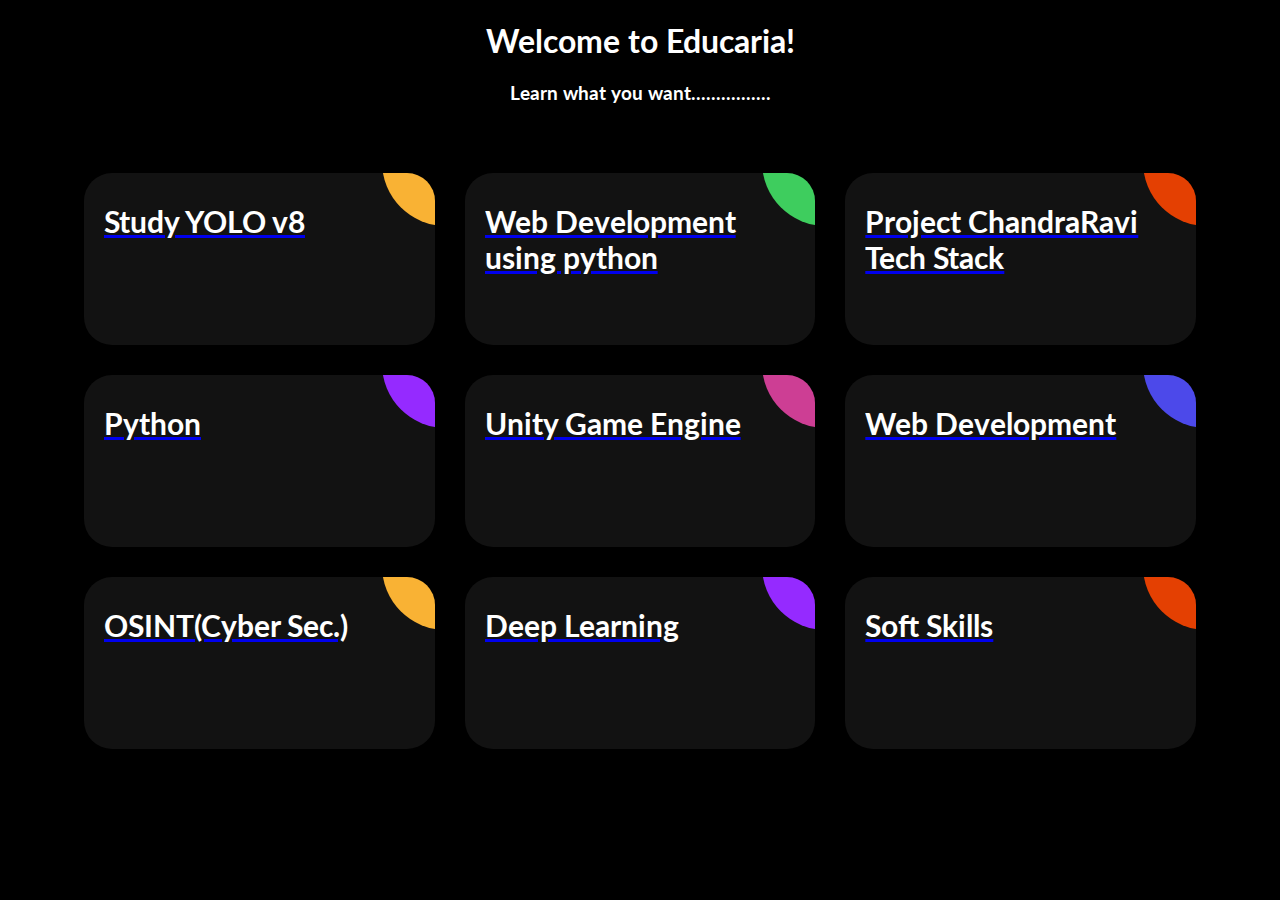
<file: index.html>
<!DOCTYPE html>
<html lang="en">

<head>
    <meta charset="UTF-8">
    <meta name="viewport" content="width=device-width, initial-scale=1.0">
    <title>Educaria</title>
    <link rel="preconnect" href="https://fonts.googleapis.com">
    <link rel="preconnect" href="https://fonts.gstatic.com" crossorigin>
    <link href="https://fonts.googleapis.com/css2?family=Lato:wght@400;700&display=swap" rel="stylesheet">
    <link rel="stylesheet" href="style.css">
</head>

<body>
    <header>
        <h1>Welcome to Educaria!</h1>
        <h3>Learn what you want................</h3>
    </header>
    <div class="ag-format-container" style="font-family: Lato;">
        <div class="ag-courses_box">
            <div class="ag-courses_item">
                <a href="Yolo.html" class="ag-courses-item_link">
                    <div class="ag-courses-item_bg"></div>

                    <div class="ag-courses-item_title" >
                        Study YOLO v8
                    </div>

                </a>
            </div>

            <div class="ag-courses_item">
                <a href="django.html" class="ag-courses-item_link">
                    <div class="ag-courses-item_bg"></div>

                    <div class="ag-courses-item_title">
                        Web Development using python
                    </div>
                </a>
            </div>

            <div class="ag-courses_item">
                <a href="ChandraRavi.html" class="ag-courses-item_link">
                    <div class="ag-courses-item_bg"></div>

                    <div class="ag-courses-item_title">
                        Project ChandraRavi Tech Stack
                    </div>
                </a>
            </div>

            <div class="ag-courses_item">
                <a href="PythonL.html" class="ag-courses-item_link">
                    <div class="ag-courses-item_bg"></div>

                    <div class="ag-courses-item_title">
                        Python
                    </div>
                </a>
            </div>

            <div class="ag-courses_item">
                <a href="Unity.html" class="ag-courses-item_link">
                    <div class="ag-courses-item_bg"></div>

                    <div class="ag-courses-item_title">
                        Unity Game Engine
                    </div>
                </a>
            </div>

            <div class="ag-courses_item">
                <a href="webdev.html" class="ag-courses-item_link">
                    <div class="ag-courses-item_bg"></div>

                    <div class="ag-courses-item_title">
                        Web Development
                    </div>
                </a>
            </div>

            <div class="ag-courses_item">
                <a href="osint.html" class="ag-courses-item_link">
                    <div class="ag-courses-item_bg">
                    </div>
                    <div class="ag-courses-item_title">
                        OSINT(Cyber Sec.)
                    </div>
                </a>
            </div>

            <div class="ag-courses_item">
                <a href="dl.html" class="ag-courses-item_link">
                    <div class="ag-courses-item_bg"></div>

                    <div class="ag-courses-item_title">
                        Deep Learning
                    </div>
                </a>
            </div>
            <div class="ag-courses_item">
                <a href="softskills.html" class="ag-courses-item_link">
                    <div class="ag-courses-item_bg"></div>

                    <div class="ag-courses-item_title">
                        Soft Skills
                    </div>
                </a>
            </div>
        </div>
    </div>
</body>

</html>
</file>
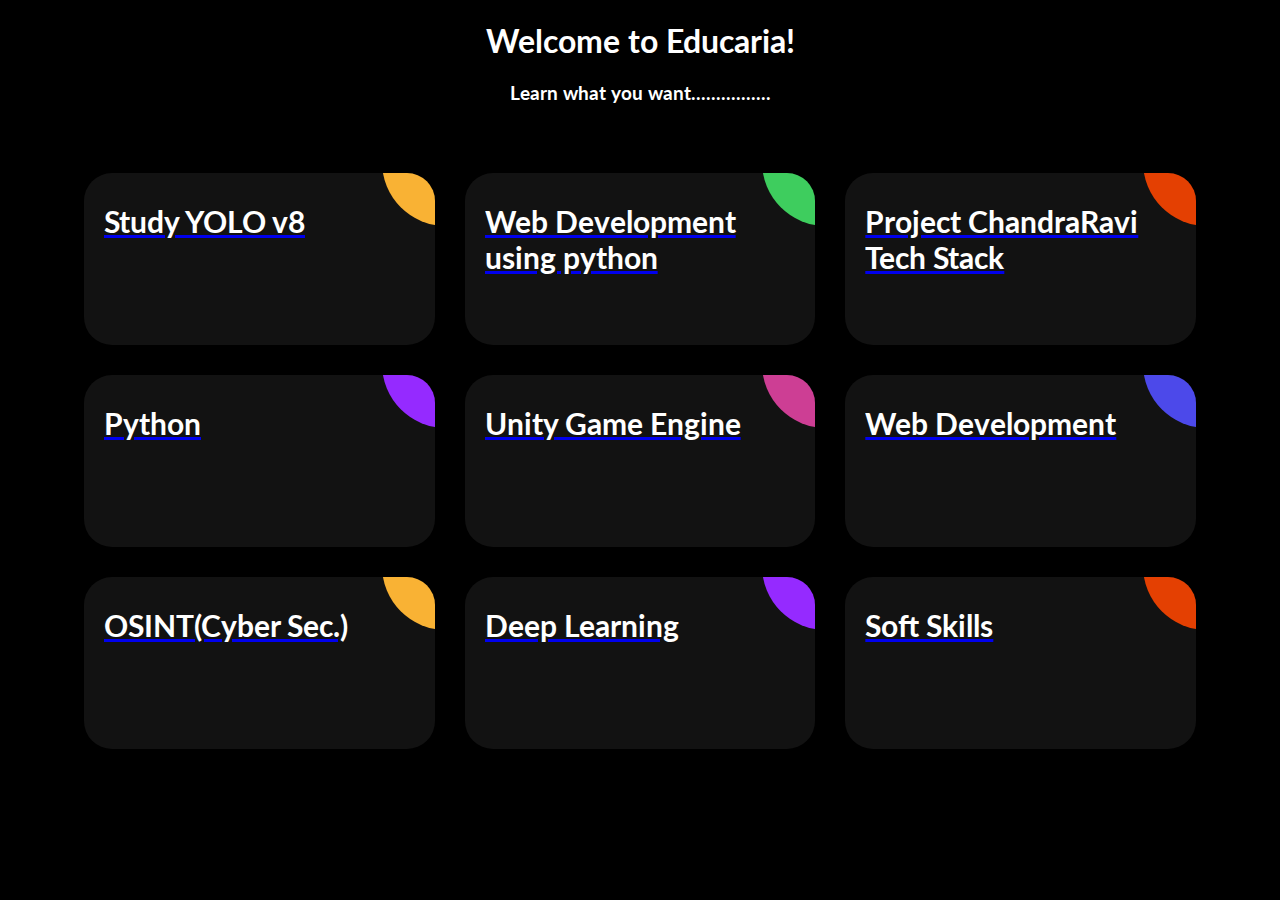
<file: ChandraRavi.html>
<!DOCTYPE html>
<html lang="en">
<head>
    <meta charset="UTF-8">
    <meta name="viewport" content="width=device-width, initial-scale=1.0">
    <title>Webdev Using python</title>
    <link rel="icon" href="/AradhyeTechLogo.jpg" type="image/icon type">
</head>
<body>
    <script>
        if(confirm("This page is under development hence after clicking any button would be redired to home page.")){
            window.location.href="index.html";
        }
        else{
            window.location.href="index.html";
        }
    </script>
</body>
</html>
</file>
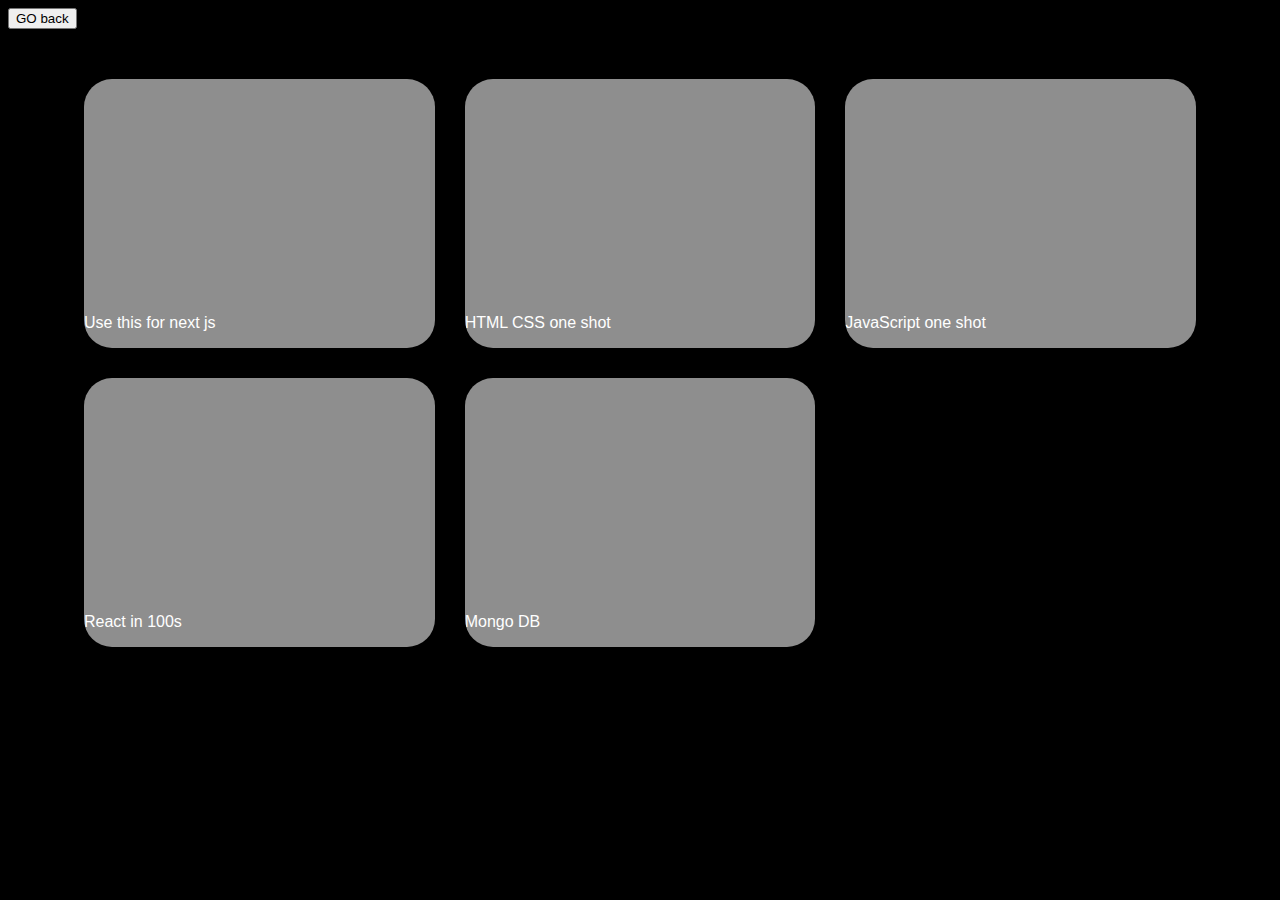
<file: webdev.html>
<!DOCTYPE html>
<html lang="en">

<head>
    <meta charset="UTF-8">
    <meta name="viewport" content="width=device-width, initial-scale=1.0">
    <title>Educaria|webdev</title>
    <style>
        .ag-format-container {
            width: 1142px;
            margin: 0 auto;
        }


        body {
            background-color: #000;
        }

        .ag-courses_box {
            display: -webkit-box;
            display: -ms-flexbox;
            display: flex;
            -webkit-box-align: start;
            -ms-flex-align: start;
            align-items: flex-start;
            -ms-flex-wrap: wrap;
            flex-wrap: wrap;

            padding: 50px 0;
        }

        .ag-courses_item {
            -ms-flex-preferred-size: calc(33.33333% - 30px);
            flex-basis: calc(33.33333% - 30px);

            margin: 0 15px 30px;

            overflow: hidden;

            border-radius: 28px;

            background-color: #ffffff8e;
        }

        p {
            font-family: Arial, Helvetica, sans-serif;
            color: #fff;
        }
    </style>
</head>

<body>
    <button onclick="goback()">GO back</button>
    <div class="ag-format-container" style="font-family: Lato;">
        <div class="ag-courses_box">
            <div class="ag-courses_item">
                <iframe width="360" height="215" src="https://www.youtube.com/embed/ZVnjOPwW4ZA?si=H7QhaJMTEOfbaYKQ"
                    title="YouTube video player" frameborder="0"
                    allow="accelerometer; autoplay; clipboard-write; encrypted-media; gyroscope; picture-in-picture; web-share"
                    referrerpolicy="strict-origin-when-cross-origin" allowfullscreen></iframe>
                <p> Use this for next js</p>
            </div>

            <div class="ag-courses_item">
                <iframe width="360" height="215" src="https://www.youtube.com/embed/qz0aGYrrlhU?si=mVKWnQpmSLnMxeTF"
                    title="YouTube video player" frameborder="0"
                    allow="accelerometer; autoplay; clipboard-write; encrypted-media; gyroscope; picture-in-picture; web-share"
                    referrerpolicy="strict-origin-when-cross-origin" allowfullscreen></iframe>
                <p> HTML CSS one shot</p>
            </div>
            <div class="ag-courses_item">
                <iframe width="360" height="215" src="https://www.youtube.com/embed/W6NZfCO5SIk?si=RqZ1HGK6dbIbaxHc"
                    title="YouTube video player" frameborder="0"
                    allow="accelerometer; autoplay; clipboard-write; encrypted-media; gyroscope; picture-in-picture; web-share"
                    referrerpolicy="strict-origin-when-cross-origin" allowfullscreen></iframe>
                <p> JavaScript one shot</p>
            </div>
            <div class="ag-courses_item">
                <iframe width="360" height="215" src="https://www.youtube.com/embed/Tn6-PIqc4UM?si=jP0JW0oMo4EAqddi"
                    title="YouTube video player" frameborder="0"
                    allow="accelerometer; autoplay; clipboard-write; encrypted-media; gyroscope; picture-in-picture; web-share"
                    referrerpolicy="strict-origin-when-cross-origin" allowfullscreen></iframe>
                <p> React in 100s</p>
            </div>
            <div class="ag-courses_item">
                <iframe width="360" height="215" src="https://www.youtube.com/embed/c2M-rlkkT5o?si=OokzbqumR0OsldzB" title="YouTube video player" frameborder="0" allow="accelerometer; autoplay; clipboard-write; encrypted-media; gyroscope; picture-in-picture; web-share" referrerpolicy="strict-origin-when-cross-origin" allowfullscreen></iframe>
                <p> Mongo DB</p>
            </div>
        </div>
    </div>
    <script>
        function goback(){
            window.location.href="index.html"
        }
    </script>
</body>

</html>
</file>
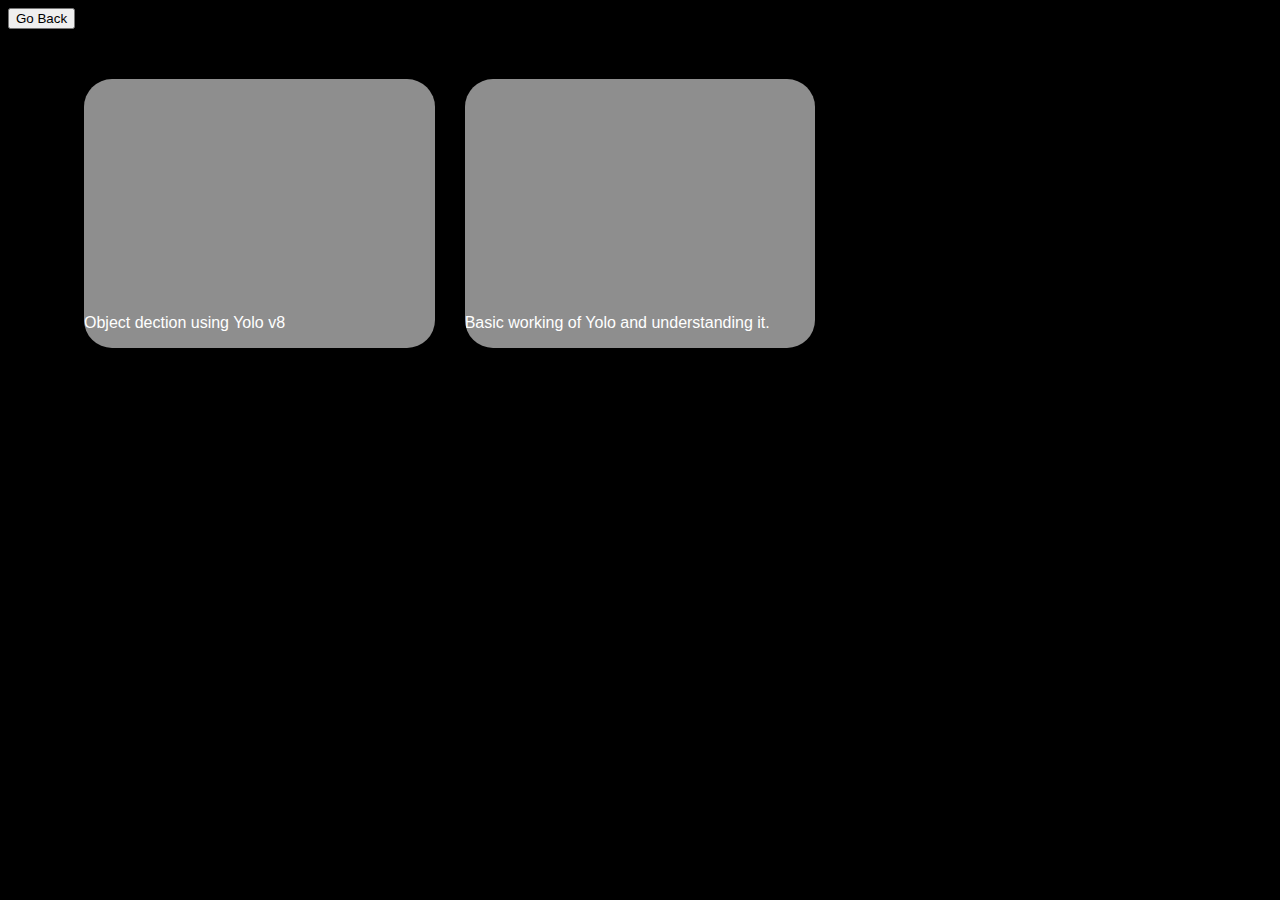
<file: Yolo.html>
<!DOCTYPE html>
<html lang="en">

<head>
    <meta charset="UTF-8">
    <meta name="viewport" content="width=device-width, initial-scale=1.0">
    <title>Educaria|Yolo</title>
    <style>
        .ag-format-container {
            width: 1142px;
            margin: 0 auto;
        }


        body {
            background-color: #000;
        }

        .ag-courses_box {
            display: -webkit-box;
            display: -ms-flexbox;
            display: flex;
            -webkit-box-align: start;
            -ms-flex-align: start;
            align-items: flex-start;
            -ms-flex-wrap: wrap;
            flex-wrap: wrap;

            padding: 50px 0;
        }

        .ag-courses_item {
            -ms-flex-preferred-size: calc(33.33333% - 30px);
            flex-basis: calc(33.33333% - 30px);

            margin: 0 15px 30px;

            overflow: hidden;

            border-radius: 28px;

            background-color: #ffffff8e;
        }

        p {
            font-family: Arial, Helvetica, sans-serif;
            color: #fff;
        }
    </style>
</head>

<body>
    <button onclick="Goback()">Go Back</button>
    <div class="ag-format-container" style="font-family: Lato;">
        <div class="ag-courses_box">
            <div class="ag-courses_item">
                <iframe width="360" height="215" src="https://www.youtube.com/embed/fhzCwJkDONE?si=rYgaANVv0vpiaoYs"
                    title="YouTube video player" frameborder="0"
                    allow="accelerometer; autoplay; clipboard-write; encrypted-media; gyroscope; picture-in-picture; web-share"
                    referrerpolicy="strict-origin-when-cross-origin" allowfullscreen>
                </iframe>
                <p>Object dection using Yolo v8</p>
            </div>

            <div class="ag-courses_item">
                <iframe width="360" height="215" src="https://www.youtube.com/embed/ag3DLKsl2vk?si=ciHcszDpbYeomkDk"
                    title="YouTube video player" frameborder="0"
                    allow="accelerometer; autoplay; clipboard-write; encrypted-media; gyroscope; picture-in-picture; web-share"
                    referrerpolicy="strict-origin-when-cross-origin" allowfullscreen>
                </iframe>
                <p>Basic working of Yolo and understanding it.</p>
            </div>
        </div>
    </div>
    <script>
        function Goback(){
            window.location.href="index.html"
        }
    </script>
</body>

</html>
</file>
<file: style.css>
header{
    color: #ffffff;
    font-family: "Lato", sans-serif;
    font-style: normal;
    text-align: center;

}

.ag-format-container {
    width: 1142px;
    margin: 0 auto;
}


body {
    background-color: #000;
}

.ag-courses_box {
    display: -webkit-box;
    display: -ms-flexbox;
    display: flex;
    -webkit-box-align: start;
    -ms-flex-align: start;
    align-items: flex-start;
    -ms-flex-wrap: wrap;
    flex-wrap: wrap;

    padding: 50px 0;
}

.ag-courses_item {
    -ms-flex-preferred-size: calc(33.33333% - 30px);
    flex-basis: calc(33.33333% - 30px);

    margin: 0 15px 30px;

    overflow: hidden;

    border-radius: 28px;
}

.ag-courses-item_link {
    display: block;
    padding: 30px 20px;
    background-color: #121212;

    overflow: hidden;

    position: relative;
}

.ag-courses-item_link:hover,
.ag-courses-item_link:hover .ag-courses-item_date {
    text-decoration: none;
    color: #FFF;
}

.ag-courses-item_link:hover .ag-courses-item_bg {
    -webkit-transform: scale(10);
    -ms-transform: scale(10);
    transform: scale(10);
}

.ag-courses-item_title {
    min-height: 87px;
    margin: 0 0 25px;

    overflow: hidden;

    font-weight: bold;
    font-size: 30px;
    color: #FFF;

    z-index: 2;
    position: relative;
}

.ag-courses-item_bg {
    height: 128px;
    width: 128px;
    background-color: #f9b234;      /* Previous Color #f9b234 */

    z-index: 1;
    position: absolute;
    top: -75px;
    right: -75px;

    border-radius: 50%;

    -webkit-transition: all .5s ease;
    -o-transition: all .5s ease;
    transition: all .5s ease;
}

.ag-courses_item:nth-child(2n) .ag-courses-item_bg {
    background-color: #3ecd5e;       /* Previous Colour #3ecd5e */
}

.ag-courses_item:nth-child(3n) .ag-courses-item_bg {
    background-color: #e44002;        /* Previous Colour #e44002 */ 
}

.ag-courses_item:nth-child(4n) .ag-courses-item_bg {
    background-color: #952aff;          /* Previous Colour #952aff */ 
}

.ag-courses_item:nth-child(5n) .ag-courses-item_bg {
    background-color: #cd3e94;          /* Previous Colour #cd3e94 */ 
}

.ag-courses_item:nth-child(6n) .ag-courses-item_bg {
    background-color: #4c49ea;          /* Previous Colour #4c49ea*/ 
}



@media only screen and (max-width: 979px) {
    .ag-courses_item {
        -ms-flex-preferred-size: calc(50% - 30px);
        flex-basis: calc(50% - 30px);
    }

    .ag-courses-item_title {
        font-size: 24px;
    }
}

@media only screen and (max-width: 767px) {
    .ag-format-container {
        width: 96%;
    }

}

@media only screen and (max-width: 639px) {
    .ag-courses_item {
        -ms-flex-preferred-size: 100%;
        flex-basis: 100%;
    }

    .ag-courses-item_title {
        min-height: 72px;
        line-height: 1;

        font-size: 24px;
    }

    .ag-courses-item_link {
        padding: 22px 40px;
    }

    .ag-courses-item_date-box {
        font-size: 16px;
    }
}
</file>
